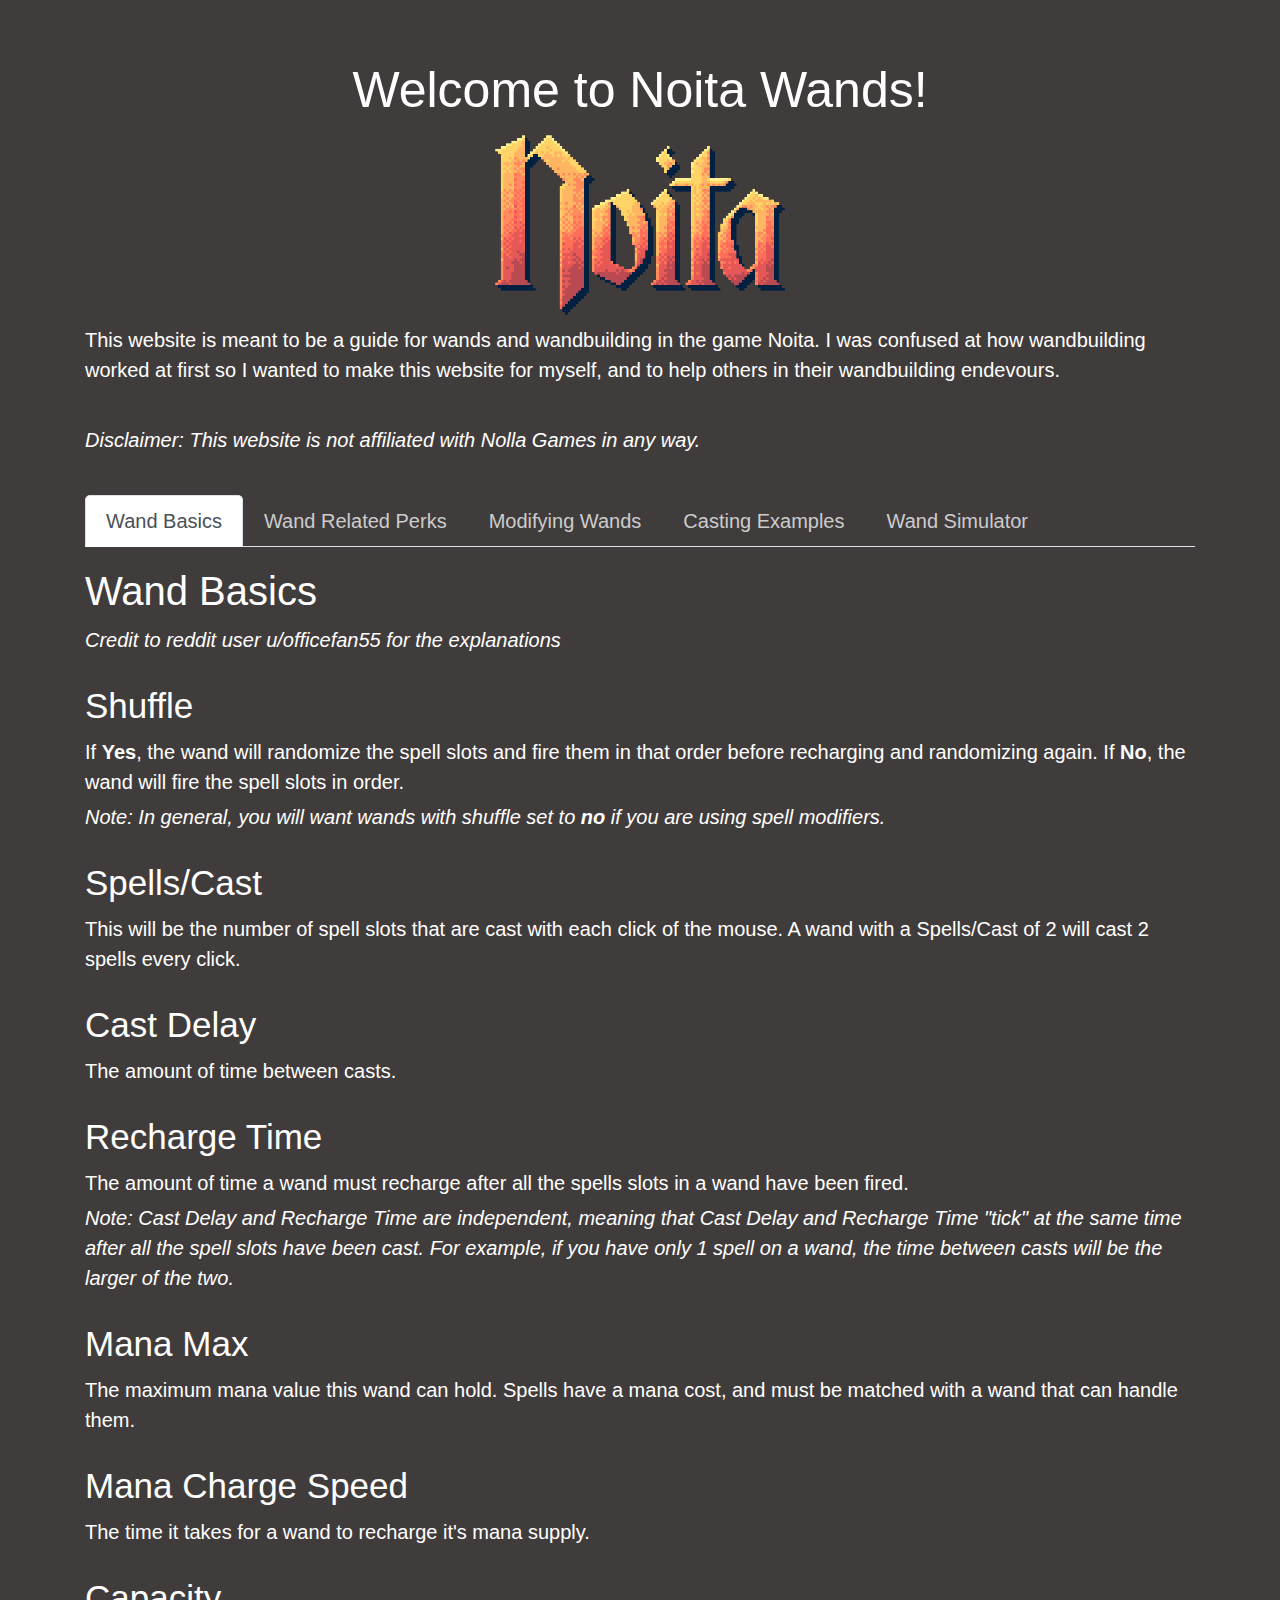
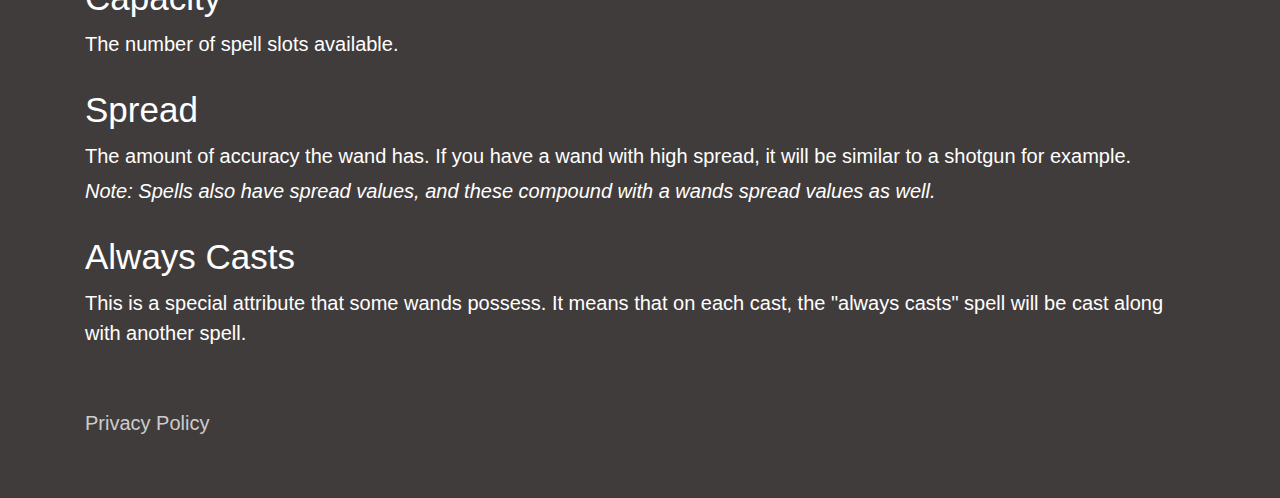
<file: index.html>
<!DOCTYPE html>
<html>
  <head>
    <meta charset="UTF-8">
    <title>Noita Wands</title>
    <!-- Bootsrap 4 -->
    <link rel="stylesheet" href="https://stackpath.bootstrapcdn.com/bootstrap/4.3.1/css/bootstrap.min.css" integrity="sha384-ggOyR0iXCbMQv3Xipma34MD+dH/1fQ784/j6cY/iJTQUOhcWr7x9JvoRxT2MZw1T" crossorigin="anonymous">
    <!-- Custom Styles -->
    <link rel="stylesheet" href="stylesheets/main.css" type="text/css">

    <!-- JavaScript -->
    <script
      src="https://code.jquery.com/jquery-3.4.1.min.js"
      integrity="sha256-CSXorXvZcTkaix6Yvo6HppcZGetbYMGWSFlBw8HfCJo="
      crossorigin="anonymous"></script>
    <script src="https://cdnjs.cloudflare.com/ajax/libs/popper.js/1.14.7/umd/popper.min.js" integrity="sha384-UO2eT0CpHqdSJQ6hJty5KVphtPhzWj9WO1clHTMGa3JDZwrnQq4sF86dIHNDz0W1" crossorigin="anonymous"></script>
    <script src="https://stackpath.bootstrapcdn.com/bootstrap/4.3.1/js/bootstrap.min.js" integrity="sha384-JjSmVgyd0p3pXB1rRibZUAYoIIy6OrQ6VrjIEaFf/nJGzIxFDsf4x0xIM+B07jRM" crossorigin="anonymous"></script>

    <!-- Google Analytics -->
    <!-- Global site tag (gtag.js) - Google Analytics -->
    <script async src="https://www.googletagmanager.com/gtag/js?id=UA-150132884-1"></script>
    <script>
      window.dataLayer = window.dataLayer || [];
      function gtag(){dataLayer.push(arguments);}
      gtag('js', new Date());

      gtag('config', 'UA-150132884-1');
    </script>

  </head>
  <body>
  <div class="container">
    <div class="text-center">
      <h1>Welcome to Noita Wands!</h1>

      <div>
        <img id="noita_logo" src="assets/noita_logo.png" />
      </div>
    </div>

    <p>This website is meant to be a guide for wands and wandbuilding in the game Noita. I was confused at how wandbuilding worked at first so I wanted to make this website for myself, and to help others in their wandbuilding endevours.</p>
    <br/>
    <p><i>Disclaimer: This website is not affiliated with Nolla Games in any way.</i></p>

    <!-- Nav tabs -->
    <ul class="nav nav-tabs" id="myTab" role="tablist">
      <li class="nav-item">
        <a class="nav-link active" id="basics-tab" data-toggle="tab" href="#basics" role="tab" aria-controls="basics" aria-selected="true">Wand Basics</a>
      </li>
      <li class="nav-item">
	<a class="nav-link" id="perks-tab" data-toggle="tab" href="#perks" role="tab" aria-controls="perks" aria-selected="false">Wand Related Perks</a>
      </li>
      <li class="nav-item">
        <a class="nav-link" id="modify-tab" data-toggle="tab" href="#modify" role="tab" aria-controls="modify" aria-selected="false">Modifying Wands</a>
      </li>
      <li class="nav-item">
        <a class="nav-link" id="examples-tab" data-toggle="tab" href="#examples" role="tab" aria-controls="examples" aria-selected="false">Casting Examples</a>
      </li>
      <li class="nav-item">
        <a class="nav-link" id="simulator-tab" data-toggle="tab" href="#simulator" role="tab" aria-controls="simulator" aria-selected="false">Wand Simulator</a>
      </li>
    </ul>

    <div class="tab-content">
      <div class="tab-pane fade show active" id="basics" role="tabpanel" aria-labelledby="basics-tab">

        <h2>Wand Basics</h2>
        <p><i>Credit to reddit user u/officefan55 for the explanations</i></p>
        <h3>Shuffle</h3>
        <p>If <strong>Yes</strong>, the wand will randomize the spell slots and fire them in that order before recharging and randomizing again.
        If <strong>No</strong>, the wand will fire the spell slots in order.
        <p><i>Note: In general, you will want wands with shuffle set to <strong>no</strong> if you are using spell modifiers.</i></p>
        <h3>Spells/Cast</h3>
        <p>This will be the number of spell slots that are cast with each click of the mouse.
        A wand with a Spells/Cast of 2 will cast 2 spells every click.</p>
        <h3>Cast Delay</h3>
        <p>The amount of time between casts.</p>
        <h3>Recharge Time</h3>
        <p>The amount of time a wand must recharge after all the spells slots in a wand have been fired.</p>
        <p><i>Note: Cast Delay and Recharge Time are independent, meaning that Cast Delay and Recharge Time "tick" at the same time after all the spell slots have been cast.
        For example, if you have only 1 spell on a wand, the time between casts will be the larger of the two.</i></p>
        <h3>Mana Max</h3>
        <p>The maximum mana value this wand can hold. Spells have a mana cost, and must be matched with a wand that can handle them.</p>
        <h3>Mana Charge Speed</h3>
        <p>The time it takes for a wand to recharge it's mana supply.</p>
        <h3>Capacity</h3>
        <p>The number of spell slots available.</p>
        <h3>Spread</h3>
        <p>The amount of accuracy the wand has. If you have a wand with high spread, it will be similar to a shotgun for example.</p>
        <p><i>Note: Spells also have spread values, and these compound with a wands spread values as well.</i></p>
        <h3>Always Casts</h3>
        <p>This is a special attribute that some wands possess. It means that on each cast, the "always casts" spell will be cast along with another spell.</p>
      </div>
      <div class="tab-pane fade" id="perks" role="tabpanel" aria-labelledby="perks-tab">

        <h2>Wand Related Perks</h2>
        <p>This is a list of perks you can get</p>
        <ul>
          <li>
          <strong>Edit Wands Everywhere:</strong>
          This perk allows to to edit your wands outside of the Holy Mountain shrine.
          </li>
        </ul>

      </div>
      <div class="tab-pane fade" id="modify" role="tabpanel" aria-labelledby="modify-tab">

        <h2>Modifying Wands</h2>
        <p>Modfying wands is probably one of the most crucial aspects of this game, but also one of the hardest to get right.
        This section will detail a few things to keep in mind while modifying your wands.</p>
        <h3>Modifying Multiple Spell Slots</h3>
        <p>To apply a modifier to multiple projectiles you can place the modifer before a multicast or a splitter.
        Think of the spell slots like a mathematical expression, a multicast or splitter acts as brackets wrappinng around a number of spells.
        Any modifier placed before that "bracket" will modify everything inside. See the below image for reference <br/>
        <i>Credit to an anonymous /v/ poster for the image and explanation.</i></p>
        <p>This isn't the only way to apply projectile modifiers to multiple projectiles though. See the Casting Exampels section for a detailed example.</p>
        <img src="assets/multicast.png" />
      </div>

      <div class="tab-pane fade" id="examples" role="tabpanel" aria-labelledby="examples-tab">
        <h2>Casting Example</h2>
        <p>These examples of how casting is done in game should help you gain na better understanding of how to build effective wands. In order to help explain what is going on we are going to use the analogy of a deck of cards.</p>
        <h3>Casting Example 1</h3>
        <p>

        </p>
        <ol>
          <li>Start of Cast -> Draw Actions: 1 -> Draw Card</li>
            <ul>
              <li>
                Draw -> Double Spell (+2 Draw Actions)
                <img src="assets/casting-examples/eg1step1.png" />
              </li>
            </ul>
          <li>Draw Actions remaining: 2 -> Draw Card</li>
            <ul>
              <li>
                Draw -> Green Scatter
                <img src="assets/casting-examples/eg1step2.png" />
              </li>
            </ul>
          <li>Draw Actions remaining: 1 -> Draw Card</li>
            <ul>
              <li>
                Draw -> Antigrav (+1 Draw Actions)
                <img src="assets/casting-examples/eg1step3.png" />
              </li>
            </ul>
          <li>Draw Actions remaining: 1 -> Draw Card</li>
            <ul>
              <li>
                Draw -> Purple Scatter
                <img src="assets/casting-examples/eg1step4.png" />
              </li>
            </ul>
          <li>Draw Actions remaining: 0 -> Stop Drawing</li>
          <li>Drawing Stopped -> Resolve Cast</li>
            <ul>
              <li>
                Spells in "hand": Double Spell, Green Scatter, Antigrav Purple Scatter
              </li>
              <li>
                Apply Projectile Modifiers to all Projectiles (Antigrav to both Green Scatter and Purple Scatter)
              </li>
              <li>
                Cast
              </li>
            </ul>
        </ol>
      </div>

      <div class="tab-pane fade" id="simulator" role="tabpanel" aria-labelledby="simulator-tab">
        <h2>Wand Simulator</h2>
        <div class="row">
          <div class="col-8">
            <h3>Drag Spells Here</h3>
          </div>

          <div class="col-4">
            <div id="list-of-spells"></div>  
          </div>  
        </div>
        
        
      </div>

    </div> <!-- end tabs -->

    <div class="footer mt-5">
      <a href="privacy.html">Privacy Policy</a>
    </div>

  </div>

  </body>

  <script>
    $(document).ready(function() {
      // Load Bootstrap Tabs
      $('#myTab a').on('click', function (e) {
        e.preventDefault()
        $(this).tab('show')
      })

      // Load CSV for Wand Simulator
      var filename = 'assets/spells.csv'
      var spellsFromCSV = [];

      $.get(filename, function(data) {
        var jsonObject = data.split(/\r?\n|\r/);
        var headers = jsonObject[0].split(/,(?=(?:(?:[^"]*"){2})*[^"]*$)/);
        var spells = jsonObject.slice(1)
        
        for (var i = 0; i < spells.length; i++) {
          console.log(spells[i]);
          spellData = spells[i].split(/,(?=(?:(?:[^"]*"){2})*[^"]*$)/); // Split by comma not within Double Quotes
          spellObject = {};

          for (var j = 0; j < spellData.length; j++) {

            spellObject[headers[j]] = spellData[j];
          }
          spellsFromCSV.push(spellObject);
        }

        populateListOfSpells(spellsFromCSV);

        // document.getElementById("csvData").innerHTML = spellsFromCSV[0].name
        // console.log(spellsFromCSV);
      });

      function populateListOfSpells(spellsArray) {
        var listOfSpellsDiv = document.getElementById("list-of-spells");
        var containerDiv = document.createElement("div");
        var currentSpellType = "";

        for (var i = 0; i < spellsArray.length; i++) {

          var spellDiv = document.createElement("div");
          var spellImg = document.createElement("img")
          

          spellImg.setAttribute("src", "assets/spell-images/" + spellsArray[i].img);
          var spellName = document.createTextNode(spellsArray[i].name);

          spellDiv.appendChild(spellImg);
          spellDiv.appendChild(spellName);

          if (spellsArray[i]["spell-type"] != currentSpellType) {
            currentSpellType = spellsArray[i]["spell-type"];
            var typeHeading = document.createElement("h4")
            typeHeading.innerHTML = currentSpellType
            containerDiv.appendChild(typeHeading);
          }

          containerDiv.appendChild(spellDiv);
        }
        listOfSpellsDiv.appendChild(containerDiv);
      }

    });
  </script>
</html>
</file>
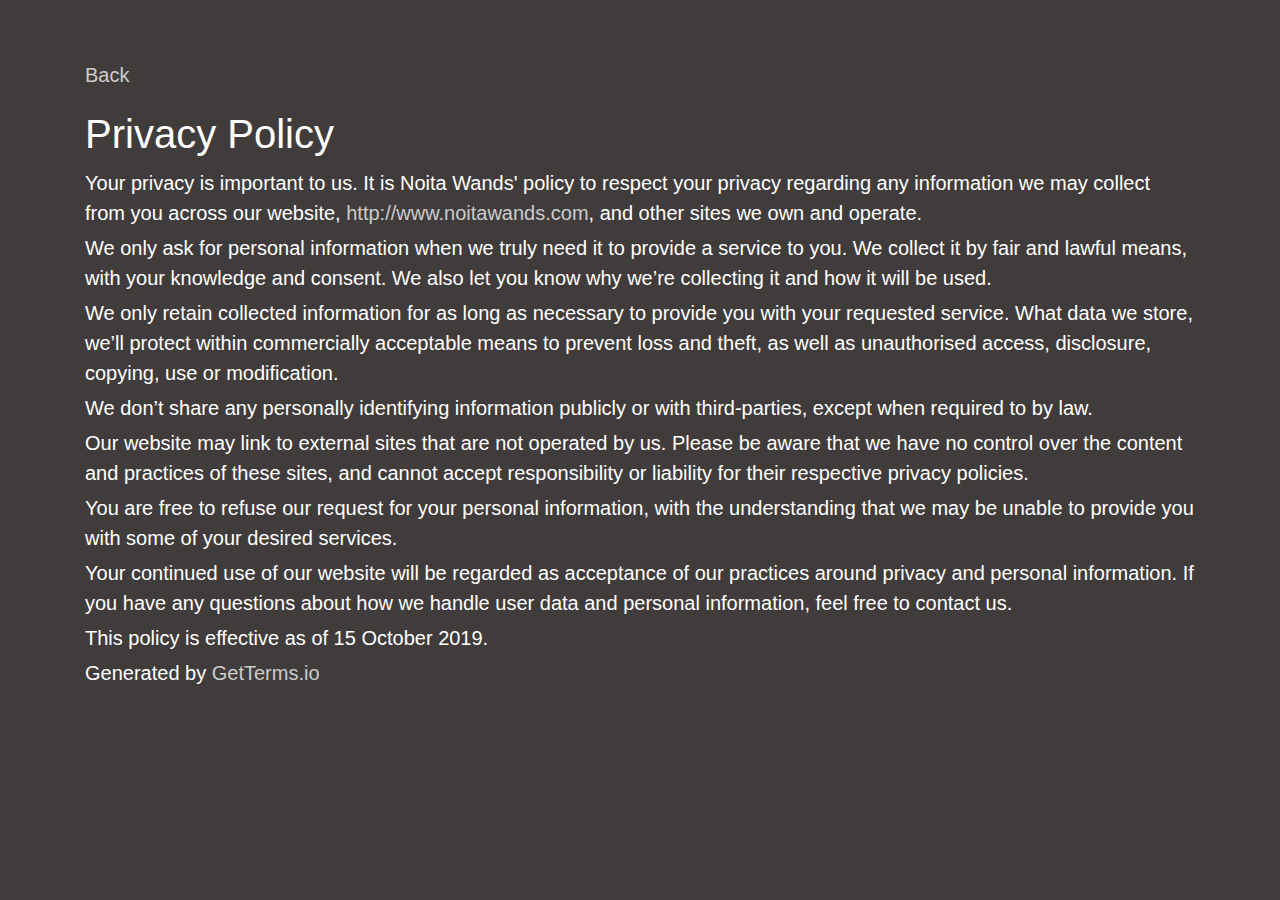
<file: privacy.html>
<!DOCTYPE html>
<html>
  <head>
    <meta charset="UTF-8">
    <title>Noita Wands</title>
    <!-- Bootsrap 4 -->
    <link rel="stylesheet" href="https://stackpath.bootstrapcdn.com/bootstrap/4.3.1/css/bootstrap.min.css" integrity="sha384-ggOyR0iXCbMQv3Xipma34MD+dH/1fQ784/j6cY/iJTQUOhcWr7x9JvoRxT2MZw1T" crossorigin="anonymous">
    <!-- Custom Styles -->
    <link rel="stylesheet" href="stylesheets/main.css" type="text/css">

</head>
  <body>
  <div class="container">


<a href="index.html">Back</a><br/>

<h2>Privacy Policy</h2>
<p>Your privacy is important to us. It is Noita Wands' policy to respect your privacy regarding any information we may collect from you across our website, <a href="http://www.noitawands.com">http://www.noitawands.com</a>, and other sites we own and operate.</p>
<p>We only ask for personal information when we truly need it to provide a service to you. We collect it by fair and lawful means, with your knowledge and consent. We also let you know why we’re collecting it and how it will be used.</p>
<p>We only retain collected information for as long as necessary to provide you with your requested service. What data we store, we’ll protect within commercially acceptable means to prevent loss and theft, as well as unauthorised access, disclosure, copying, use or modification.</p>
<p>We don’t share any personally identifying information publicly or with third-parties, except when required to by law.</p>
<p>Our website may link to external sites that are not operated by us. Please be aware that we have no control over the content and practices of these sites, and cannot accept responsibility or liability for their respective privacy policies.</p>
<p>You are free to refuse our request for your personal information, with the understanding that we may be unable to provide you with some of your desired services.</p>
<p>Your continued use of our website will be regarded as acceptance of our practices around privacy and personal information. If you have any questions about how we handle user data and personal information, feel free to contact us.</p>
<p>This policy is effective as of 15 October 2019.</p>
<p>Generated by <a title="Privacy Policy Template Generator" href="https://getterms.io/">GetTerms.io</a></p>

</div>
</body>
</html>
</file>
<file: stylesheets/main.css>
body {
	background-color: rgb(65, 60, 60);
	color: #ffffff;
	padding-top: 60px;
	padding-bottom: 60px;
}

a {
	color: #cccccc;
}

a:hover {
	color: #ffffff;
}

img#noita_logo {
	max-width: 300px;
}

h2 {
	margin-top: 20px;
}

h3 {
	margin-top: 30px;
	margin-bottom: 10px;
}

p {
	margin-top: 5px;	
	margin-bottom: 5px;
}

.nav-tabs {
	margin-top: 40px;
}

#list-of-spells {
	max-height: 400px;
	overflow: auto;
	border: 1px solid black;
	padding: 10px;
}


/* SCROLLBAR FIX */
::-webkit-scrollbar {
    -webkit-appearance: none;
    width: 7px;
}
::-webkit-scrollbar-thumb {
    border-radius: 4px;
    background-color: rgba(0,0,0,.5);
    -webkit-box-shadow: 0 0 1px rgba(255,255,255,.5);
}
/* END SCROLLBAR FIX */




html { font-size: 1rem; }

@media (min-width: 576px) {
    html { font-size: 1rem; }
}
@media (min-width: 768px) {
    html { font-size: 2.25rem; }
}
@media (min-width: 992px) {
    html { font-size: 1rem; }
}
@media (min-width: 1200px) {
    html { font-size: 1.25rem; }
}
</file>
